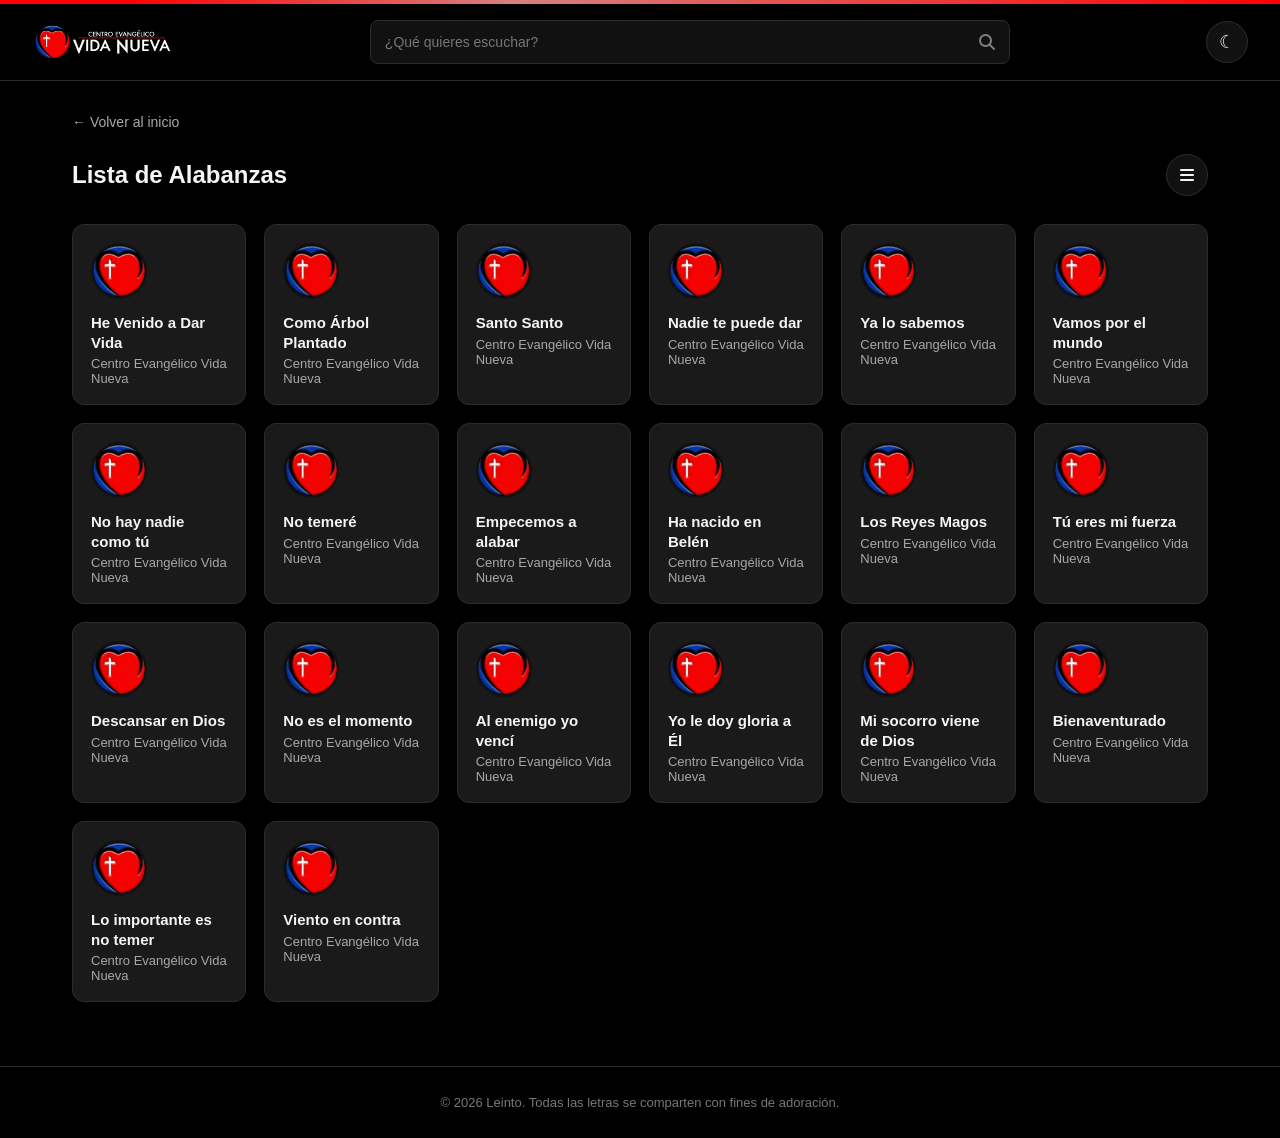
<file: canciones.html>
<!DOCTYPE html>
<html lang="es">

<head>
  <meta charset="UTF-8">
  <meta name="viewport" content="width=device-width, initial-scale=1.0">
  <title>Lista de Canciones | Centro Evangélico Vida Nueva</title>
  <link rel="icon" href="assets/logo-icon.png">
  <link rel="stylesheet" href="style.css">
  <link rel="stylesheet" href="https://cdnjs.cloudflare.com/ajax/libs/font-awesome/6.5.1/css/all.min.css">
  <link rel="icon" href="assets/favicon.webp">
  <link rel="manifest" href="/manifest.json">
  <meta name="theme-color" content="#cf2b1f">
</head>

<body>

  <div class="top-accent-bar"></div>

  <header class="site-header">
    <div class="header-left">
      <button class="menu-toggle" aria-label="Abrir menú"></button>
      <a href="index.html" class="brand">
        <img src="assets/logo-full-dark.webp" data-logo-dark="assets/logo-full-dark.webp"
          data-logo-light="assets/logo-full-light.webp" alt="Centro Evangélico Vida Nueva">
      </a>
    </div>

    <div class="search-bar">
      <input type="text" id="search-input" placeholder="¿Qué quieres escuchar?" aria-label="Buscar canción">
      <button class="search-icon-btn" aria-label="Buscar" id="search-btn"><i
          class="fa-solid fa-magnifying-glass fa-beat-fade" style="color: rgb(126, 126, 126);"></i></button>
    </div>

    <div class="header-right">
      <button class="theme-toggle" id="theme-toggle-btn" aria-label="Cambiar tema">☾</button>

    </div>
  </header>

  <main class="page-container">
    <a href="index.html" class="back-link">← Volver al inicio</a>
    <div class="page-title-row">
      <h1 class="page-title">Lista de Alabanzas</h1>
      <button class="view-toggle-btn" id="view-toggle-btn" aria-label="Cambiar vista">
        <i class="fa-solid fa-bars" id="view-toggle-icon"></i>
      </button>
    </div>
    <div class="song-grid" id="all-songs-grid">
      <!-- Tarjetas generadas dinámicamente desde songs.js -->
    </div>
  </main>

  <footer class="site-footer">
    © 2026 Leinto. Todas las letras se comparten con fines de adoración.
  </footer>

  <script src="theme.js"></script>
  <script src="songs.js"></script>
  <script src="script.js"></script>
  <script>
  if ("serviceWorker" in navigator) {
    navigator.serviceWorker.register("/sw.js");
  }
</script>
</body>

</html>
</file>
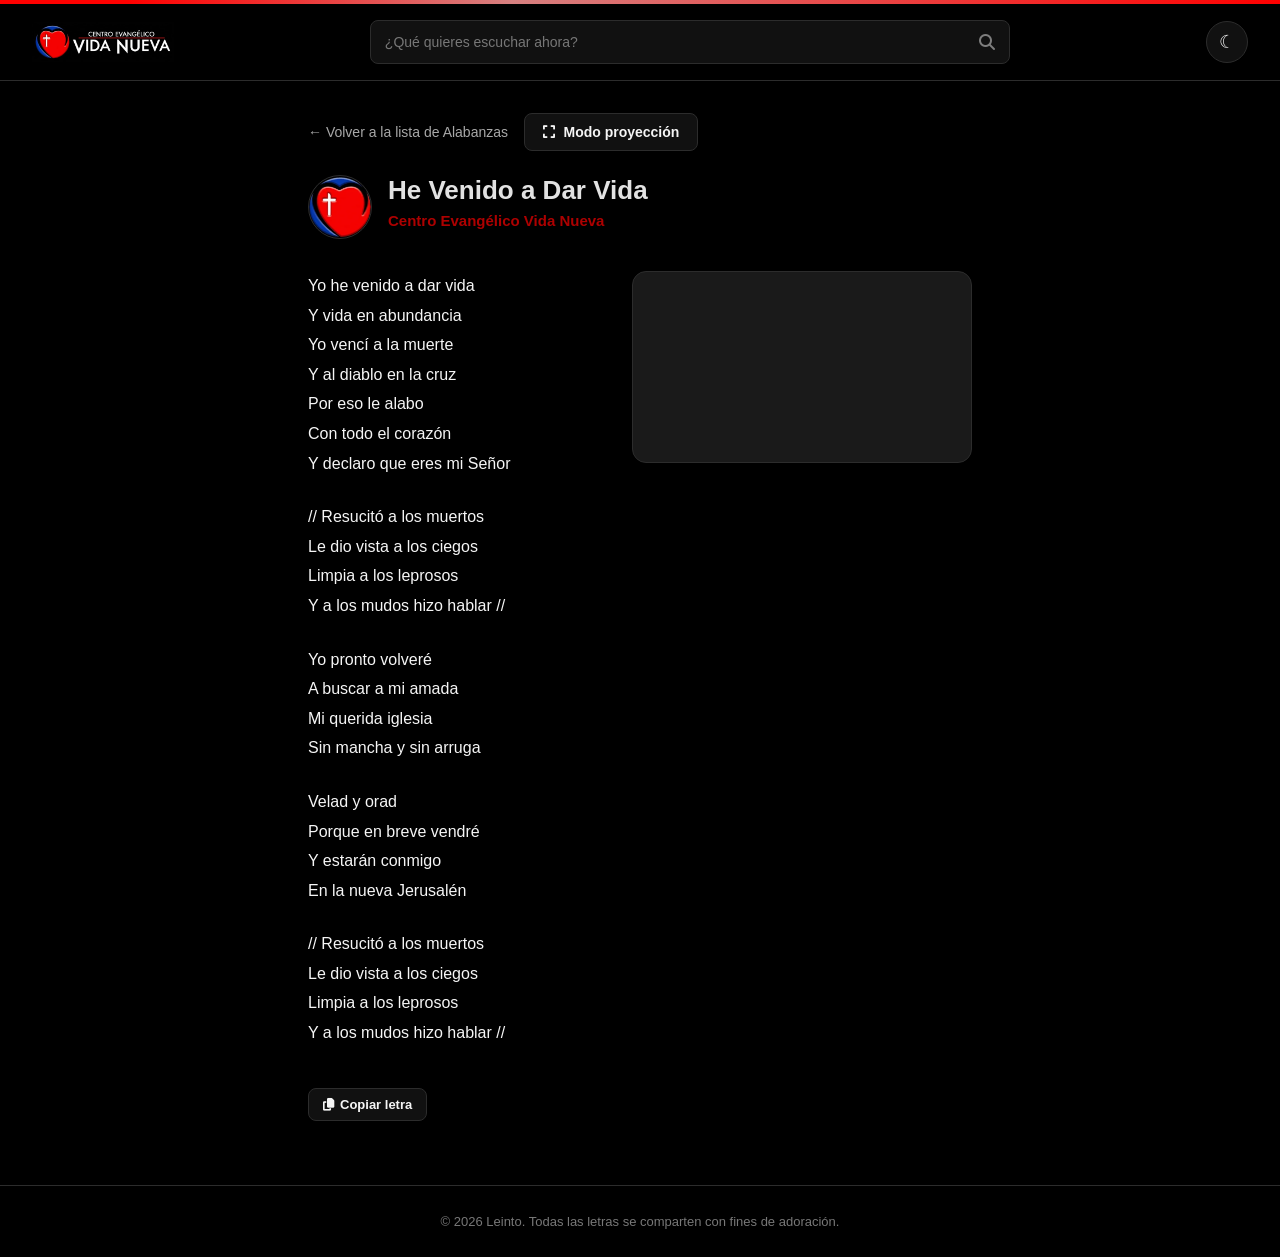
<file: letra.html>
<!DOCTYPE html>
<html lang="es">

<head>
  <meta charset="UTF-8">
  <meta name="viewport" content="width=device-width, initial-scale=1.0">
  <title id="page-title">Letra | Centro Evangélico Vida Nueva</title>
  <link rel="icon" href="assets/logo-icon.png">
  <link rel="stylesheet" href="style.css">
  <link rel="stylesheet" href="https://cdnjs.cloudflare.com/ajax/libs/font-awesome/6.5.1/css/all.min.css">
  <link rel="icon" href="assets/favicon.webp">
  <link rel="manifest" href="/manifest.json">
  <meta name="theme-color" content="#cf2b1f">
</head>

<body>

  <div class="top-accent-bar"></div>

  <header class="site-header">
    <div class="header-left">
      <button class="menu-toggle" aria-label="Abrir menú">☰</button>
      <a href="index.html" class="brand">
        <img src="assets/logo-full-dark.webp" data-logo-dark="assets/logo-full-dark.webp"
          data-logo-light="assets/logo-full-light.webp" alt="Centro Evangélico Vida Nueva">
      </a>
    </div>

    <div class="search-bar">
      <input type="text" id="search-input" placeholder="¿Qué quieres escuchar ahora?" aria-label="Buscar canción">
      <button class="search-icon-btn" aria-label="Buscar" id="search-btn"><i
          class="fa-solid fa-magnifying-glass fa-beat-fade" style="color: rgb(126, 126, 126);"></i></button>
    </div>

    <div class="header-right">
      <button class="theme-toggle" id="theme-toggle-btn" aria-label="Cambiar tema">☾</button>

    </div>
  </header>

  <main class="page-container">
    <a href="canciones.html" class="back-link">← Volver a la lista de Alabanzas</a>
    <button class="present-mode-btn" id="present-mode-btn">
      <i class="fa-solid fa-expand"></i> Modo proyección
    </button>
    <button class="exit-present-btn" id="exit-present-btn">
      <i class="fa-solid fa-xmark"></i> Salir
    </button>

    <div id="lyrics-content">
      <!-- Contenido generado dinámicamente desde songs.js según el ?id= en la URL -->
    </div>
  </main>

  <footer class="site-footer">
    © 2026 Leinto. Todas las letras se comparten con fines de adoración.
  </footer>

  <script src="theme.js"></script>
  <script src="songs.js"></script>
  <script src="script.js"></script>
  <script>
  if ("serviceWorker" in navigator) {
    navigator.serviceWorker.register("/sw.js");
  }
</script>
</body>

</html>
</file>
<file: style.css>
/* ============================================================
   style.css — Estilos compartidos del sitio
   Centro Evangélico Vida Nueva
   ============================================================ */

:root {
  /* ---- Paleta modo oscuro (por defecto) ---- */
  --bg: #000000;
  --bg-elevated: #111111;
  --bg-card: #1a1a1a;
  --bg-card-hover: #232323;
  --text-primary: #f5f5f5;
  --text-secondary: #a8a8a8;
  --text-muted: #777777;
  --accent: #ff0000ad;
  /* verde lima, como el logo */
  --accent-dark: #9bb000;
  --accent-contrast: #121212;
  --border-color: #2c2c2c;
  --color-redes: #ffffff;
  --shadow: rgba(0, 0, 0, 0.4);
  --top-bar: #cf2b1f;
  /* rojo del logo, barra superior */
  --pill-bg: #4caf2e;
  /* verde del botón "reproducir" */
  --danger-red: #c0392b;
  --link-blue: #2255aa;
  --lyrics-title: #e2e2e2;
}

[data-theme="light"] {
  --bg: #ffffff;
  --bg-elevated: #ffffff;
  --bg-card: #eceaea;
  --bg-card-hover: #f0f0ee;
  --text-primary: #1a1a1a;
  --text-secondary: #4a4a4a;
  --text-muted: #767676;
  --accent: #a80909fd;
  --accent-dark: #5e6e00;
  --accent-contrast: #ffffff;
  --border-color: #cecece;
  --color-redes: #000000;
  --shadow: rgba(0, 0, 0, 0.12);
  --top-bar: #cf2b1f;
  --pill-bg: #3f9e25;
  --danger-red: #c0392b;
  --link-blue: #2255aa;
  --lyrics-title: #000000;
}

* {
  margin: 0;
  padding: 0;
  box-sizing: border-box;
}

html {
  scroll-behavior: smooth;
}

body {
  font-family: "Inter", "Helvetica Neue", Arial, sans-serif;
  background-color: var(--bg);
  color: var(--text-primary);
  transition: background-color 0.25s ease, color 0.25s ease;
  display: flex;
  flex-direction: column;
  min-height: 100vh;
  margin: 0;
}

a {
  color: inherit;
  text-decoration: none;
}

img {
  display: block;
  max-width: 100%;
}

button {
  font-family: inherit;
  cursor: pointer;
}

/* ---------- Top accent bar ---------- */
.top-accent-bar {
  height: 4px;
  width: 100%;
  background: linear-gradient(90deg,
      #ff0000 10%,
      #f19090e3 40%,
      #ff0000 100%);
}

/* ---------- Header ---------- */
.site-header {
  display: flex;
  align-items: center;
  justify-content: space-between;
  gap: 16px;
  padding: 16px 32px;
  background-color: var(--bg);
  border-bottom: 1px solid var(--border-color);
  position: sticky;
  top: 0;
  z-index: 50;
}

.header-left {
  display: flex;
  align-items: center;
  gap: 14px;
  flex-shrink: 0;
}

.menu-toggle {
  display: none;
  background: none;
  border: none;
  color: var(--text-primary);
  font-size: 24px;
  line-height: 1;
  padding: 4px;
}

.brand {
  display: flex;
  align-items: center;
  gap: 10px;
}

.brand img {
  height: 40px;
  width: auto;
  object-fit: contain;
}

.search-bar {
  flex: 1;
  max-width: 640px;
  display: flex;
  align-items: center;
  background-color: var(--bg-elevated);
  border: 1px solid var(--border-color);
  border-radius: 8px;
  padding: 0 14px;
  height: 44px;
}

.search-bar input:-webkit-autofill,
.search-bar input:-webkit-autofill:hover,
.search-bar input:-webkit-autofill:focus {
  -webkit-text-fill-color: var(--text-primary);
  -webkit-box-shadow: 0 0 0px 1000px var(--bg-elevated) inset;
  transition: background-color 5000s ease-in-out 0s;
}

.search-bar input {
  flex: 1;
  background: none;
  border: none;
  outline: none;
  color: var(--text-primary);
  font-size: 14px;
}

.search-bar input::placeholder {
  color: var(--text-muted);
}

.search-icon-btn {
  background: none;
  border: none;
  color: var(--text-secondary);
  font-size: 16px;
  display: flex;
  align-items: center;
}

.header-right {
  display: flex;
  align-items: center;
  gap: 12px;
  flex-shrink: 0;
}

/* Theme toggle switch */
.theme-toggle {
  display: flex;
  align-items: center;
  justify-content: center;
  width: 42px;
  height: 42px;
  border-radius: 50%;
  border: 1px solid var(--border-color);
  background-color: var(--bg-elevated);
  color: var(--text-primary);
  font-size: 18px;
  transition: background-color 0.2s ease, transform 0.2s ease;
}

.theme-toggle:hover {
  background-color: var(--bg-card-hover);
  transform: scale(1.05);
}

.theme-toggle:focus-visible,
a:focus-visible,
button:focus-visible,
.song-card:focus-visible {
  outline: 2px solid var(--accent);
  outline-offset: 2px;
}

/* .user-avatar {
  width: 38px;
  height: 38px;
  border-radius: 50%;
  background-color: var(--bg-elevated);
  border: 01px solid black;
  display: flex;
  align-items: center;
  justify-content: center;
  overflow: hidden;
}

.user-avatar img {
  width: 100%;
  height: 100%;
  object-fit: cover;
} */
.logo-icon-img {
  clip-path: circle(50%);
  border-radius: 50%;
}

/* ---------- Main container ---------- */
.page-container {
  max-width: 1200px;
  margin: 0 auto;
  padding: 32px 32px 64px;
  flex: 1;
}

/* ---------- Hero banner (home) ---------- */
.hero-banner {
  display: flex;
  align-items: center;
  justify-content: space-between;
  gap: 32px;
  border-radius: 14px;
  background-color: var(--bg-elevated);
  border: 1px solid var(--border-color);
  padding: 36px;
  margin-bottom: 40px;
  box-shadow: 0 8px 24px var(--shadow);
}

.hero-banner-text {
  flex: 1;
  min-width: 260px;
}

.hero-banner-text h2 {
  font-size: 28px;
  font-weight: 800;
  margin-bottom: 14px;
  color: var(--text-primary);
}

.hero-banner-text p {
  font-size: 15px;
  line-height: 1.7;
  color: var(--text-secondary);
}

.hero-banner-image {
  flex-shrink: 0;
  width: 360px;
}

.hero-banner-image img {
  width: 100%;
  height: auto;
  object-fit: contain;
  border-radius: 12px;
}

.hero-pill {
  display: inline-flex;
  align-items: center;
  gap: 8px;
  background-color: var(--pill-bg);
  color: #fff;
  font-size: 14px;
  font-weight: 600;
  padding: 10px 18px;
  border-radius: 999px;
  border: none;
}

/* ---------- Subscribe / promo banner ---------- */
.promo-banner {
  display: flex;
  align-items: center;
  justify-content: space-between;
  gap: 20px;
  background-color: var(--bg-elevated);
  border: 2px solid var(--accent);
  border-radius: 14px;
  padding: 28px 180px 28px 180px;
  margin-bottom: 32px;
  overflow: hidden;

  /* Altura fija para que la tarjeta no siga creciendo */
  height: 280px;
}

/* Contenedor del bloque izquierdo (Textos + Botón) */
.promo-text {
  display: flex;
  flex-direction: column;
  height: 100%;
  /* Ocupa el alto total de la tarjeta */
  flex: 1;
  /* Toma el espacio disponible de forma fluida */
  min-width: 0;
  /* Evita problemas de desbordamiento horizontal */
}

.promo-text h2 {
  font-size: 26px;
  font-weight: 800;
  margin-bottom: 10px;
  line-height: 1.25;
}

.promo-text p {
  color: var(--text-secondary);
  margin-bottom: 18px;
  font-size: 15px;
  line-height: 1.7;
  /* Separación vertical perfecta */

  /* Control de texto largo para evitar el crecimiento del bloque */
  flex: 1;
  /* Consume el espacio intermedio */
  overflow-y: auto;
  /* Genera scroll vertical si el texto es muy largo */

  /* MEJORA: Espacio de seguridad para que el texto no choque con la barra de scroll */
  padding-right: 14px;
}

.btn-accent {
  display: inline-block;
  background-color: #ff0000;
  color: var(--accent-contrast);
  font-weight: 700;
  font-size: 15px;
  padding: 12px 26px;
  border-radius: 8px;
  border: none;
  transition: background-color 0.2s ease, transform 0.15s ease;

  /* Alineaciones de Flexbox */
  margin-top: auto;
  /* Se sujeta firmemente a la parte inferior */
  align-self: flex-start;
  /* Evita que el botón se estire a lo ancho */
}

.btn-accent:hover {
  background-color: #ff1100c5;
  transform: translateY(-1px);
}

.promo-image {
  flex-shrink: 0;
  width: 240px;
  border-radius: 10px;
  overflow: hidden;
}

.promo-image img {
  width: 100%;
  height: 100%;
  object-fit: cover;
}

/* ---------- Section titles ---------- */
.section-title {
  font-size: 22px;
  font-weight: 700;
  margin-bottom: 20px;
}

/* ---------- Song grid ---------- */
.song-grid {
  display: grid;
  grid-template-columns: repeat(6, 1fr);
  gap: 18px;
}

.song-grid-center {
  grid-template-columns: repeat(auto-fit, minmax(160px, 200px));
  gap: 37px;
  justify-content: center;
}

.song-card {
  display: block;
  background-color: var(--bg-card);
  border: 1px solid var(--border-color);
  border-radius: 12px;
  padding: 18px;
  transition: background-color 0.2s ease, transform 0.15s ease, border-color 0.2s ease;
}

.song-card:hover {
  background-color: var(--bg-card-hover);
  border-color: #ff0000;
  transform: translateY(-3px);
}

.song-card-avatar {
  width: 56px;
  height: 56px;
  border-radius: 50%;
  overflow: hidden;
  margin-bottom: 14px;
  background-color: var(--bg-elevated);
  display: flex;
  align-items: center;
  justify-content: center;
  border: 2px solid var(--accent-contrast);
  /* Borde rojo sólido de 2 píxeles */
}

.song-card-avatar img {
  width: 100%;
  height: 100%;
  object-fit: cover;
}

.song-card-title {
  font-size: 15px;
  font-weight: 700;
  margin-bottom: 4px;
  line-height: 1.3;
}

.song-card-artist {
  font-size: 13px;
  color: var(--text-secondary);
}

/* ---------- Two-column layout (explore / social, home page) ---------- */
.divider {
  border: none;
  border-top: 1px solid var(--border-color);
  margin: 36px 0;
}

.explore-box {
  background-color: var(--bg-elevated);
  border-radius: 12px;
  padding: 24px;
  margin-bottom: 36px;
  border: 2px solid var(--accent);
  /* Borde rojo sólido de 2 píxeles */
}

.explore-box h3 {
  font-size: 17px;
  font-weight: 700;
  margin-bottom: 16px;
}

.explore-list {
  list-style: none;
  display: flex;
  flex-direction: column;
  gap: 14px;
}

.explore-list a {
  font-size: 14px;
  color: var(--text-secondary);
  transition: color 0.15s ease;
}

.explore-list a:hover {
  color: var(--accent);
}

.social-section h3 {
  font-size: 16px;
  font-weight: 700;
  margin-bottom: 16px;
}

/* ---------- Lyrics page ---------- */
.lyrics-header {
  display: flex;
  align-items: flex-start;
  gap: 16px;
  margin-bottom: 32px;
}

.lyrics-header-avatar {
  width: 64px;
  height: 64px;
  border-radius: 50%;
  overflow: hidden;
  flex-shrink: 0;
  background-color: var(--bg-elevated);
  border: 1px solid var(--border-color);
  display: flex;
  align-items: center;
  justify-content: center;
}

.lyrics-header-avatar img {
  width: 100%;
  height: 100%;
  object-fit: cover;
}

.lyrics-header h1 {
  font-size: 26px;
  font-weight: 800;
  color: var(--lyrics-title);
  margin-bottom: 6px;
}

.lyrics-header .artist-link {
  font-size: 15px;
  font-weight: 600;
  color: var(--accent);
}

.lyrics-body-wrap {
  display: flex;
  gap: 64px;
  /* más separación entre letra y video */
  align-items: flex-start;
  justify-content: space-between;
  /* empuja el video hacia la derecha */
  flex-wrap: wrap;
}

.lyrics-text {
  flex: 1;
  min-width: 260px;
}

.lyrics-stanza {
  margin-bottom: 24px;
  font-size: 16px;
  line-height: 1.85;
  color: var(--text-primary);
}

.video-embed-wrap {
  width: 340px;
  /* video más pequeño (antes 420px) */
  flex-shrink: 0;
  margin-left: auto;
  /* refuerza que se pegue a la derecha */
  border-radius: 14px;
  overflow: hidden;
  background-color: var(--bg-card);
  border: 1px solid var(--border-color);
  box-shadow: 0 12px 32px var(--shadow);
}

.video-embed-wrap iframe {
  width: 100%;
  aspect-ratio: 16 / 9;
  border: none;
  display: block;
}

/* ---------- Reproductor personalizado (audio local) ---------- */
.custom-player {
  position: relative;
  border-radius: 14px;
  overflow: hidden;
  width: 100%;
  aspect-ratio: 16 / 9;
  background: #000;
}

.custom-player-poster {
  width: 100%;
  height: 100%;
  object-fit: cover;
  display: block;
  opacity: 0.75;
}

.custom-player-controls {
  position: absolute;
  bottom: 0;
  left: 0;
  right: 0;
  display: flex;
  align-items: center;
  gap: 10px;
  padding: 10px 14px;
  background: linear-gradient(transparent, rgba(0, 0, 0, 0.75));
}

.custom-play-btn,
.custom-vol-btn {
  background: none;
  border: none;
  color: #fff;
  font-size: 18px;
  cursor: pointer;
  flex-shrink: 0;
  padding: 0;
  line-height: 1;
}

.custom-time {
  font-size: 12px;
  color: #fff;
  white-space: nowrap;
  flex-shrink: 0;
}

.custom-progress {
  flex: 1;
  height: 4px;
  accent-color: var(--accent);
  cursor: pointer;
  border-radius: 4px;
}

.back-link {
  display: inline-flex;
  align-items: center;
  gap: 6px;
  font-size: 14px;
  color: var(--text-secondary);
  margin-bottom: 24px;
}

.back-link:hover {
  color: var(--accent);
}

/* ---------- Page title (canciones list page) ---------- */
.page-title {
  font-size: 24px;
  font-weight: 800;
  margin-bottom: 28px;
}

/* ---------- Fila del título + botón de cambio de vista ---------- */
.page-title-row {
  display: flex;
  align-items: center;
  justify-content: space-between;
  gap: 16px;
  margin-bottom: 28px;
}

.page-title-row .page-title {
  margin-bottom: 0;
}

.view-toggle-btn {
  display: flex;
  align-items: center;
  justify-content: center;
  width: 42px;
  height: 42px;
  border-radius: 50%;
  border: 1px solid var(--border-color);
  background-color: var(--bg-elevated);
  color: var(--text-primary);
  font-size: 16px;
  cursor: pointer;
  flex-shrink: 0;
}

.view-toggle-btn:hover {
  background-color: var(--bg-card-hover);
}

.view-toggle-btn i {
  color: var(--text-primary);
}

/* ---------- Vista de lista (alternativa a la cuadrícula) ---------- */
.song-grid.view-list {
  display: grid;
  grid-template-columns: repeat(3, 1fr);
  gap: 12px;
}

.song-grid.view-list .song-card {
  display: flex;
  align-items: center;
  gap: 16px;
  padding: 12px 18px;
}

.song-grid.view-list .song-card-info {
  display: flex;
  flex-direction: column;
}

.song-grid.view-list .song-card-avatar {
  width: 48px;
  height: 48px;
  margin-bottom: 0;
  flex-shrink: 0;
}

.song-grid.view-list .song-card-title {
  margin-bottom: 2px;
}

/* ---------- Verses ---------- */
/* ---------- Contenedor Padre (El <ul>) ---------- */
#verses-list {
  display: grid;
  /* Crea columnas dinámicas: mínimo 280px de ancho cada una */
  grid-template-columns: repeat(auto-fit, minmax(280px, 1fr));
  gap: 20px;
  /* Separación entre los bloques */
  padding: 0;
  /* Elimina el espacio izquierdo por defecto de las listas */
  margin: 16px 0 0 0;
  /* Margen superior para separarlo del h3 */
  list-style: none;
  /* Quita las viñetas o puntos de la lista */
}

/* ---------- Cada Bloque Individual (Los <li>) ---------- */
.verse-card {
  background-color: rgba(255, 255, 255, 0.03);
  /* Fondo sutil para la tarjeta */
  border-left: 3px solid var(--accent);
  /* Línea vertical de color a la izquierda */
  padding: 16px;
  border-radius: 8px;
  display: flex;
  flex-direction: column;
  justify-content: space-between;
  /* Envía la referencia bíblica al fondo del bloque */
}

/* ---------- Estilos de los Textos Internos ---------- */
.verse-text {
  font-size: 14px;
  color: var(--text-secondary);
  font-style: italic;
  line-height: 1.5;
  margin-top: 0;
  margin-bottom: 12px;
  /* Margen inferior para separarlo de la referencia */
}

.verse-ref {
  font-size: 13px;
  color: var(--accent);
  font-weight: 600;
}

.social-pills {
  display: flex;
  flex-wrap: wrap;
  gap: 12px;
  margin-top: 14px;
}

.social-pill {
  display: inline-block;
  padding: 8px 16px;
  background-color: var(--bg-card);
  /* O el fondo que uses en tus tarjetas */
  border: 1px solid var(--border-color);
  border-radius: 20px;
  font-size: 14px;
  color: var(--text-secondary);
  /* Evita el color azul de los enlaces */
  text-decoration: none;
  /* Quita el subrayado por defecto */
  transition: background-color 0.2s ease, transform 0.15s ease;
}

/* Efecto visual cuando el usuario pasa el mouse por encima */
.social-pill:hover {
  background-color: var(--color-redes);
  /* Cambia al color de tu tema al pasar el mouse */
  color: var(--accent-contrast);
  transform: translateY(-2px);
}

/* ---------- Footer ---------- */
.site-footer {
  text-align: center;
  padding: 28px;
  color: var(--text-muted);
  font-size: 13px;
  border-top: 1px solid var(--border-color);

  /* ESTA LÍNEA ES CLAVE: */
  margin-top: auto;
}

/* ---------- Botón copiar letra ---------- */
.copy-lyrics-btn {
  display: inline-flex;
  align-items: center;
  gap: 6px;
  background-color: var(--bg-elevated);
  border: 1px solid var(--border-color);
  color: var(--text-primary);
  font-size: 13px;
  font-weight: 600;
  padding: 8px 14px;
  border-radius: 8px;
  cursor: pointer;
  margin-top: 16px;
  transition: background-color 0.2s ease;
}

.copy-lyrics-btn:hover {
  background-color: var(--bg-card-hover);
}

.copy-lyrics-btn.copied {
  background-color: var(--accent);
  color: var(--accent-contrast);
  border-color: var(--accent);
}

/* ---------- Botón modo proyección ---------- */
.present-mode-btn {
  display: inline-flex;
  align-items: center;
  gap: 8px;
  background-color: var(--bg-elevated);
  border: 1px solid var(--border-color);
  color: var(--text-primary);
  font-size: 14px;
  font-weight: 600;
  padding: 10px 18px;
  border-radius: 8px;
  cursor: pointer;
  margin-left: 12px;
  margin-bottom: 24px;
}

.present-mode-btn:hover {
  background-color: var(--bg-card-hover);
}

/* ---------- Modo proyección activo ---------- */
body.presenting .site-header,
body.presenting .back-link,
body.presenting .copy-lyrics-btn,
body.presenting .present-mode-btn,
body.presenting .lyrics-header-avatar,
body.presenting .artist-link,
body.presenting .video-embed-wrap,
body.presenting .site-footer {
  display: none !important;
}

body.presenting {
  background-color: var(--bg);
}

body.presenting .page-container {
  max-width: 100%;
  padding: 60px;
}

body.presenting .lyrics-header h1 {
  font-size: 48px;
  text-align: center;
  margin-bottom: 40px;
  color: var(--lyrics-title);
}

body.presenting .lyrics-body-wrap {
  justify-content: center;
}

body.presenting .lyrics-text {
  max-width: 900px;
  margin: 0 auto;
}

body.presenting .lyrics-stanza {
  font-size: 32px;
  line-height: 1.6;
  text-align: center;
  color: var(--lyrics-title);
}

.exit-present-btn {
  display: none;
  position: fixed;
  top: 20px;
  right: 20px;
  background: var(--bg-elevated);
  border: 1px solid var(--border-color);
  color: var(--text-primary);
  font-size: 14px;
  padding: 10px 18px;
  border-radius: 8px;
  cursor: pointer;
  z-index: 100;
}

body.presenting .exit-present-btn {
  display: inline-flex;
  align-items: center;
  gap: 8px;
}

/* ---------- Página 404 ---------- */
.not-found-page {
  text-align: center;
  padding-top: 80px;
  padding-bottom: 80px;
}

.not-found-icon {
  width: 96px;
  height: 96px;
  margin: 0 auto 24px;
}

.not-found-page h1 {
  font-size: 32px;
  font-weight: 800;
  margin-bottom: 12px;
}

.not-found-page p {
  color: var(--text-secondary);
  font-size: 15px;
  margin-bottom: 28px;
}

/* ============================================================
    Responsive
   ============================================================ */
@media (max-width: 1024px) {
  .song-grid {
    grid-template-columns: repeat(4, 1fr);
  }

  .promo-banner {
    flex-direction: row;
    /* Alinea el texto e imagen uno abajo del otro */
    height: auto;
    /* Permite que crezca de forma natural en móvil */
    align-items: flex-start;
    /* Centra los elementos */
    text-align: left;
    /* Centra los textos */
    padding: 20px;
  }

  .promo-image {
    width: 140px;
    /* <--- Reduce el tamaño del logo en móviles */
    max-width: 100%;
    /* Evita que se desborde */
  }

  .video-embed-wrap {
    width: 340px;
  }
}

@media (max-width: 768px) {
  .menu-toggle {
    display: none;
    /* ya no se usa, lo reemplazamos por la búsqueda */
  }

  .site-header {
    padding: 14px 18px;
  }

  .song-grid.view-list {
    grid-template-columns: 1fr;
  }

  /* En móvil, la barra de búsqueda se colapsa a solo un ícono */
  .search-bar {
    flex: 0;
    max-width: none;
    border: none;
    background: none;
    height: auto;
    padding: 0;
  }

  .search-bar input {
    display: none;
  }

  .search-bar.search-open {
    flex: 1;
    border: 1px solid var(--border-color);
    background-color: var(--bg-elevated);
    height: 44px;
    padding: 0 14px;
  }

  .hero-banner {
    flex-direction: column;
    /* apila texto arriba, imagen abajo */
    padding: 20px;
  }

  .hero-banner-image {
    width: 100%;
    /* ya no fuerza 360px fijos */
    order: 2;
    /* asegura que quede después del texto */
  }

  .hero-banner-text {
    order: 1;
  }


  .search-bar.search-open input {
    display: block;
  }

  .search-icon-btn {
    font-size: 20px;
    padding: 8px;
  }

  .song-grid {
    grid-template-columns: repeat(3, 1fr);
    gap: 12px;
  }

  .song-card {
    padding: 12px;
  }

  .song-card-avatar {
    width: 44px;
    height: 44px;
  }

  .promo-banner {
    flex-direction: column;
    /* Alinea el texto e imagen uno abajo del otro */
    height: auto;
    /* Permite que crezca de forma natural en móvil */
    align-items: center;
    /* Centra los elementos */
    text-align: left;
    /* Centra los textos */
    padding: 20px;
  }

  .promo-image {
    width: 140px;
    /* <--- Reduce el tamaño del logo en móviles */
    max-width: 100%;
    /* Evita que se desborde */
  }

  .lyrics-body-wrap {
    flex-direction: column;
  }

  .video-embed-wrap {
    width: 100%;
  }

  .explore-box {
    padding: 18px;
  }
}

@media (max-width: 480px) {
  .song-grid {
    grid-template-columns: repeat(2, 1fr);
  }

  .brand img {
    height: 32px;
  }

  .hero-banner {
    min-height: 220px;
  }

  .hero-banner-content {
    padding: 18px;
  }

  .hero-pill {
    font-size: 12px;
    padding: 8px 12px;
  }

  .promo-banner {
    flex-direction: column;
    /* Alinea el texto e imagen uno abajo del otro */
    height: auto;
    /* Permite que crezca de forma natural en móvil */
    align-items: center;
    /* Centra los elementos */
    text-align: left;
    /* Centra los textos */
    padding: 20px;
  }

  .promo-image {
    width: 140px;
    /* <--- Reduce el tamaño del logo en móviles */
    max-width: 100%;
    /* Evita que se desborde */
  }

  .promo-text h2 {
    font-size: 21px;
  }

  .lyrics-header h1 {
    font-size: 21px;
  }
}

/* Reduced motion */
@media (prefers-reduced-motion: reduce) {
  * {
    transition: none !important;
    scroll-behavior: auto !important;
  }
}
</file>
